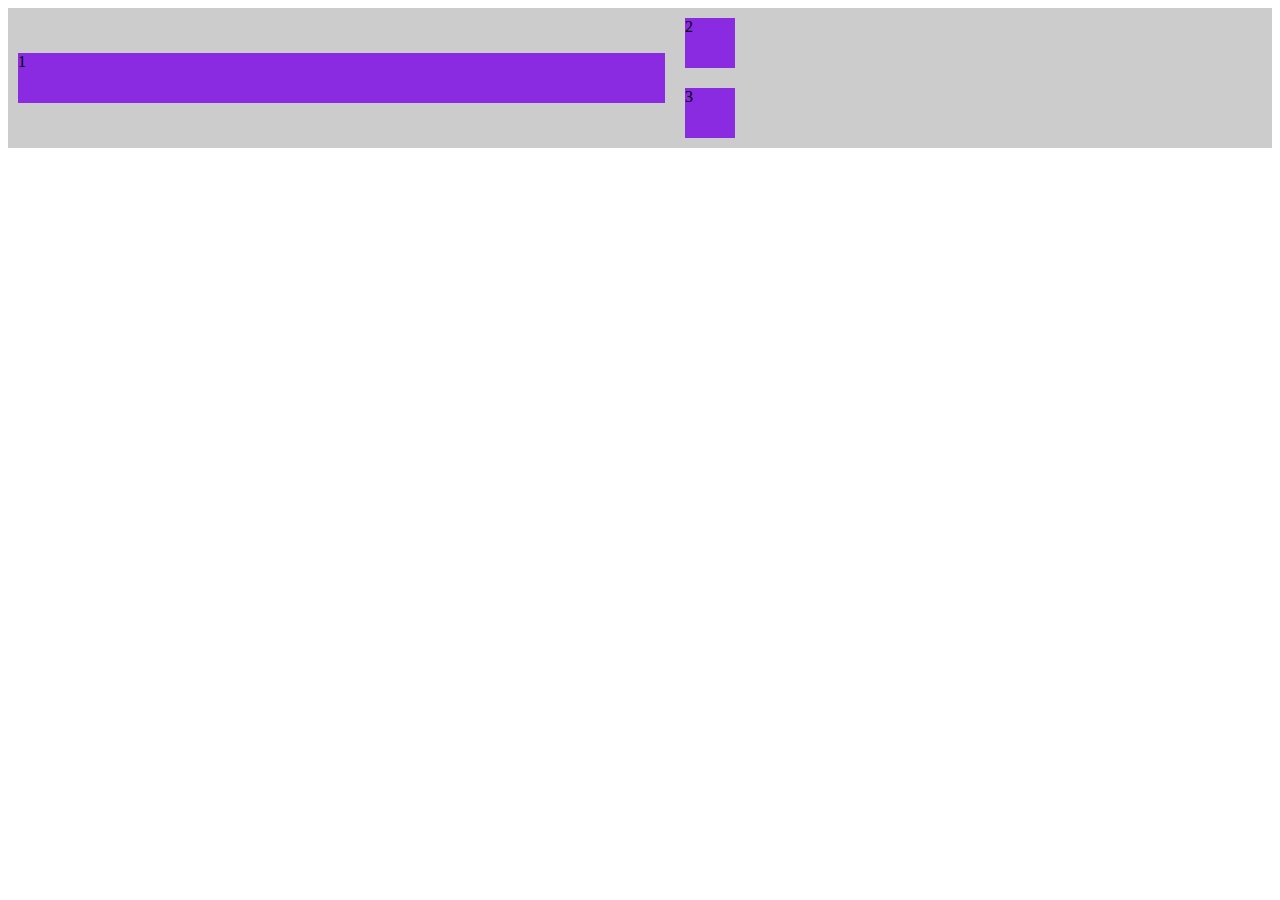
<file: index.html>
<!DOCTYPE html>
<html lang="pt-br">
<head>
    <meta charset="UTF-8">
    <meta http-equiv="X-UA-Compatible" content="IE=edge">
    <meta name="viewport" content="width=device-width, initial-scale=1.0">
    <title>Flexbox</title>
    <style>
        section{
            /*height: 100vh;*/
            background-color: #CCC;
            display: flex;
            flex-direction: row;
            justify-content: center;
            align-items: center;

            flex-wrap: nowrap;
        }
        .quadrado{
            background-color: blueviolet;
            width: 50px;
            height: 50px;
            margin: 10px;
            flex-grow: 1;

        }
        .quadrado2 {
            background-color: blueviolet;
            width: 50px;
            height: 50px;
            margin: 10px;
        }

        .aolado{
            display: flex;
            flex-direction: column;
            flex: 1;
        }
    </style>
</head>
<body>
    <section>
        <div class="quadrado">1</div>
        <div class="aolado">
            <div class="quadrado">2</div>
            <div class="quadrado">3</div>
        </div>
    </section>
</body>
</html>
</file>
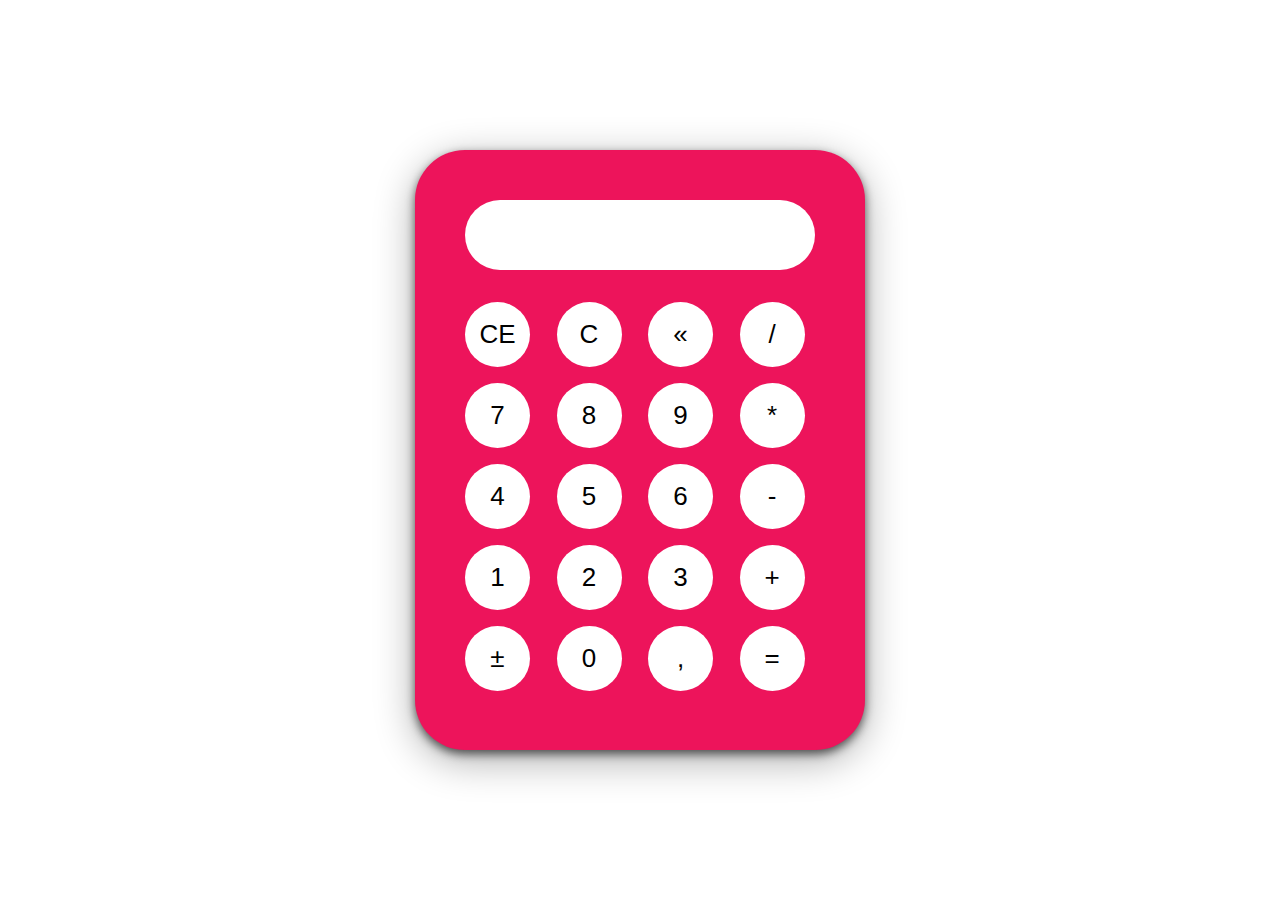
<file: calculator/index.html>
<!DOCTYPE html>
<html lang="pt-br">
  <head>
    <meta charset="UTF-8" />
    <meta http-equiv="X-UA-Compatible" content="IE=edge" />
    <meta name="viewport" content="width=device-width, initial-scale=1.0" />
    <title>Calculadora</title>
    <link href="./styles.css" rel="stylesheet" />
    <script src="./script.js" defer type="text/javascript"></script>
</head>
<body>
    <div class="calculadora">
        <div class="display" id="display"></div>
        <div class="container-buttons">
        <button id="limparDisplay">CE</button>
        <button id="limparCalculo">C</button>
        <button id="apagar">«</button>
        <button id="operadorDivisao">/</button>
        <button id="tecla7">7</button>
        <button id="tecla8">8</button>
        <button id="tecla9">9</button>
        <button id="operadorMultiplicacao">*</button>
        <button id="tecla4">4</button>
        <button id="tecla5">5</button>
        <button id="tecla6">6</button>
        <button id="operadorMenos">-</button>
        <button id="tecla1">1</button>
        <button id="tecla2">2</button>
        <button id="tecla3">3</button>
        <button id="operadorMais">+</button>
        <button id="inverter">±</button>
        <button id="tecla0" placeholder="12">0</button>
        <button id="decimal">,</button>
        <button id="igual">=</button>
      </div>
    </div>
  </body>
</html>
</file>
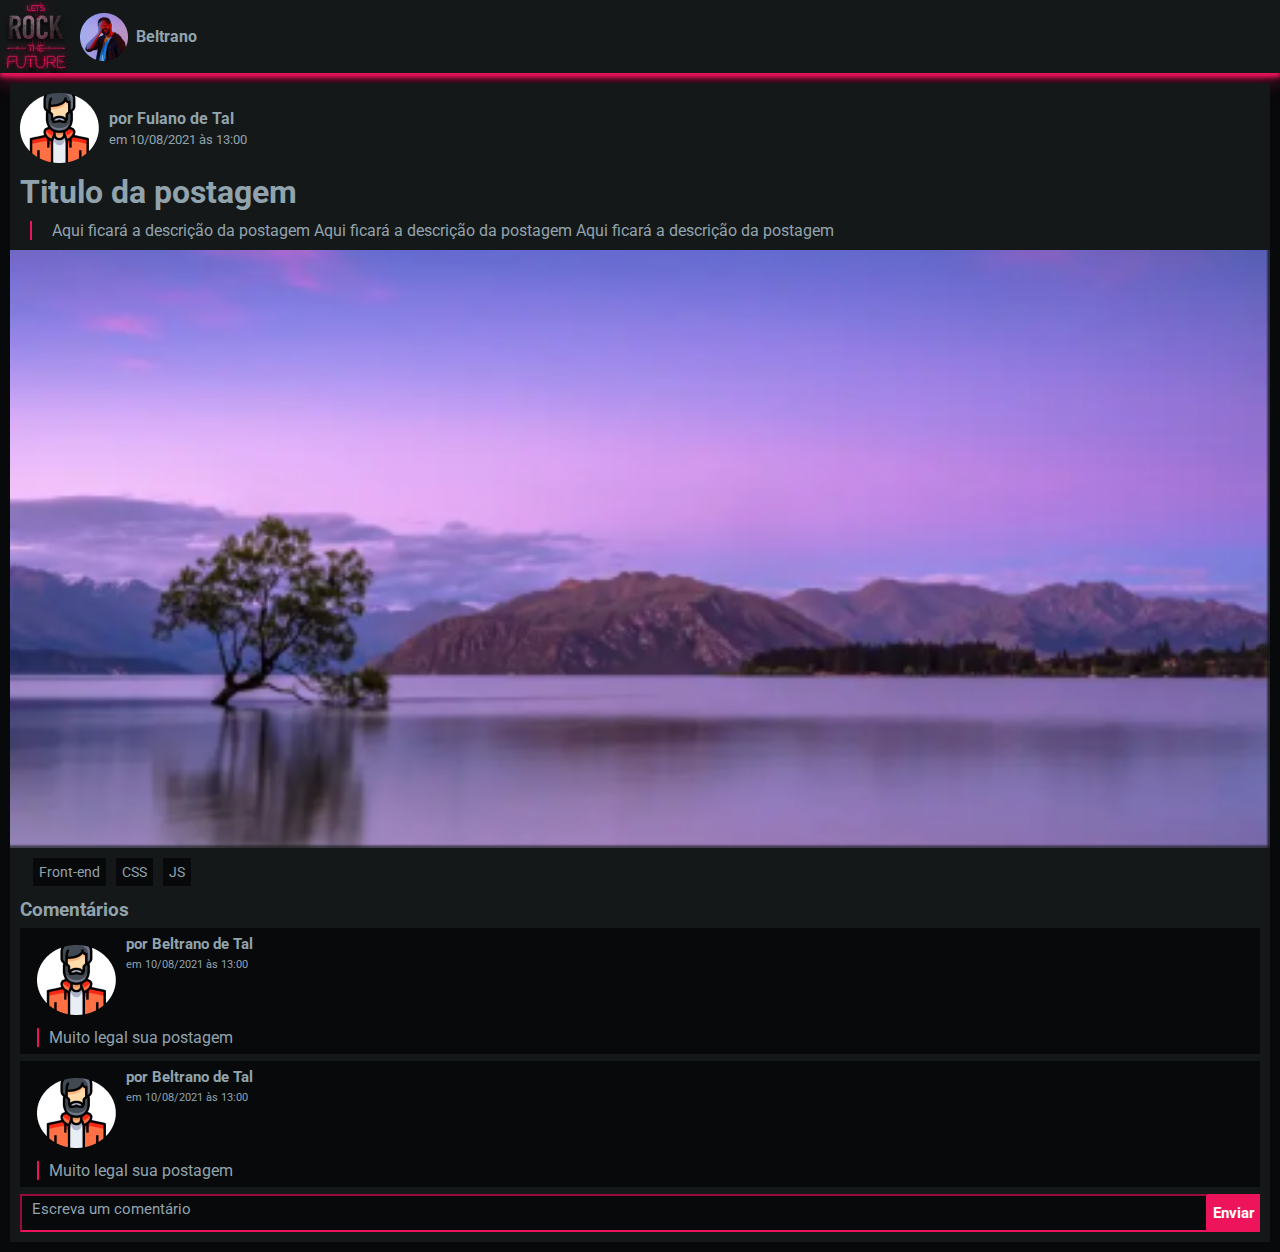
<file: fiap-social/index.html>
<!DOCTYPE html>
<html lang="pt-br">
<head>
    <meta charset="UTF-8">
    <meta http-equiv="X-UA-Compatible" content="IE=edge">
    <meta name="viewport" content="width=device-width, initial-scale=1.0">
    <title>Fiap Social</title>
    <link href="./style/style.css" rel="stylesheet" />
    <link rel="preconnect" href="https://fonts.googleapis.com">
    <link rel="preconnect" href="https://fonts.gstatic.com" crossorigin>
    <link href="https://fonts.googleapis.com/css2?family=Roboto:wght@100;300&display=swap" rel="stylesheet">
    <link href="https://fonts.googleapis.com/icon?family=Material+Icons+Outlined"      rel="stylesheet">
</head>
    <body>
        <header class="main-header">
            <div>
                <img src="./images/lets-rock.png" />
                <img src="./images/profile1.png"/>
                <p>Beltrano</p>
            </div>
            <span class="material-icons-outlined">logout</span>
        </header>
        <main>        
            <article class="post">  <!--Cada article é um post na "nossa rede social"-->          
                <header>                
                    <img src="./images/profile2.png" alt="">                
                    <div>                    
                        <p>por Fulano de Tal</p>                    
                        <span>em 10/08/2021 às 13:00</span>                
                    </div>            
                </header>            
                <main>                
                    <h1>Titulo da postagem</h1>                
                    <p>
                        Aqui ficará a descrição da postagem
                        Aqui ficará a descrição da postagem
                        Aqui ficará a descrição da postagem
                    </p>                
                    <img src="./images/post1.png" alt=""/>         
                    <div class="categories">
                        <span class="tema">Front-end</span>
                        <span class="tema">CSS</span>
                        <span class="tema">JS</span>
                    </div>   
                </main>
                <footer>
                    <h3>Comentários</h3>
                    <article class="comentario">
                        <header>
                            <img src="./images/profile2.png" alt="">
                            <div>
                                <p class="perfil">por Beltrano de Tal</p>                   
                                <span class="data">em 10/08/2021 às 13:00</span>
                            </div>
                        </header>
                        <main>
                            <p>Muito legal sua postagem</p>
                        </main>
                    </article>
                    <article class="comentario">
                        <header>
                            <img src="./images/profile2.png" alt="">
                            <div>
                                <p class="perfil">por Beltrano de Tal</p>                   
                                <span class="data">em 10/08/2021 às 13:00</span>
                            </div>
                        </header>
                        <main>
                            <p>Muito legal sua postagem</p>
                        </main>
                    </article>
                    <div class="envio_comentario">
                        <input type="text" placeholder="Escreva um comentário"/>
                        <button>Enviar</button>
                    </div>
                    
                </footer>        
            </article>    
        </main>
    </body>
</html>
</file>
<file: calculator/styles.css>
* {
    margin: 0;
    padding: 0;

    box-sizing: border-box;
}

body {
    display: flex;
    justify-content: center;
    align-items: center;

    height: 100vh;
}

.calculadora {
    width: 450px;
    height: 600px;
    padding: 50px;
    border-radius: 50px;

    background-color: #Ed145B;
    box-shadow: 0px 4px 10px #0009,
                0px 10px 40px #0005;
}

.display {
    width: 100%;
    height: 70px;
    border-radius: 50px;
    padding: 15px;

    background-color: #fff;
    text-align: right;
    font-size: 36px;
}

.container-buttons {
    margin-top: 32px;
    display: grid;
    grid-template-columns: 1fr 1fr 1fr 1fr; /*Unidade de medida em fração*/
    gap: 16px;
}

.calculadora button {
    height: 65px;
    width: 65px;
    background-color: white;
    border-radius: 50%;
    cursor: pointer;
    font-size: 26px;
    border: 0;
}

/* @TODO hover */
</file>
<file: fiap-social/style/style.css>
*{ /*Cria um padrão para todo o projeto, evitando estilização padrão do navegador*/
    margin: 0;
    padding: 0;
    box-sizing: border-box;
}

/*Variável no CSS3*/
:root{
    --bgPrimary: #08090B;
    --bgSecondary: #151819;
    --accent: #ED145B;

    --text-color: #91A3AD;

    --fontPrimary: 'Roboto', sans-serif;
}

body{
    background-color: var(--bgPrimary);
    font-family: var(--fontPrimary);
    color: var(--text-color);
}

.main-header{
    background-color: var(--bgSecondary);

    display: flex;
    justify-content: space-between;
    align-items: center;

    font-size: 1rem;
    font-weight: bold;
    box-shadow: 0px 4px 4px var(--accent), 0px 1px 20px var(--accent); /*Borda rosa*/
}

.main-header > div { /*Pega somente a div do .main-header*/
    display: flex;
    align-items: center;
    gap: 8px; /*Cria um espaçamento entre cada div*/
}

.categories {
    margin: 10px;
    margin-bottom: 18px;
}

.tema {
    background-color: var(--bgPrimary);
    font-family: var(--fontPrimary);
    padding: 6px;
    margin: 3px;
    font-size: 14px;
}

.comentario{
    background-color: var(--bgPrimary);
    padding: 7px;
    margin-top: 7px;
}

.comentario .perfil{
    font-weight: bold;
    font-size: 15px;
}

.comentario .data {
    font-size: 11px;
}

.comentario > header{
    display: flex;
}

.comentario img {
    margin: 10px;
    max-width: 10%;
    height: auto;
}

.comentario>main>p {
    margin-top: 3px;
    margin-left: 10px;
    padding-left: 10px;
    border-left: 2px solid var(--accent);
}

.envio_comentario{
    margin-top: 7px;
    display: flex;
}

.envio_comentario>input[type="text"]{
    padding-left: 5px;
    color: var(--text-color);
    padding-bottom: 7px;
    font-family: var(--fontPrimary);
    font-size: 15px;
    width: 100%;
    background-color: var(--bgPrimary);
    border-color: var(--accent);
}

.envio_comentario>input[type="text"]::placeholder{
    padding-left: 5px;
    font-family: var(--fontPrimary);
    color: var(--text-color);
    font-size: 15px;
}

.envio_comentario>button{
    color: white;
    padding: 10px 5px;
    font-family: var(--fontPrimary);
    background-color: var(--accent);
    border: 0px;
    font-size:15px;
    font-weight: bold;
}

.main-header > span {
    margin-right: 16px;
    font-size: 32px;

    transition: color 1s; /*Tem um efeito de fade de 1s*/
    cursor: pointer; /*Muda o cursor para mãozinha*/
}

.main-header > span:hover { /*Quando passar o mouse em cima, acontece o seguinte estilo:*/
    color: var(--accent);
    transform: scale(1.2) rotate(180deg); /*transforma o elemento, sem quebrar o layout*/
}

.post {
    display: flex;
    flex-direction: column;
    margin: 10px;
    background: var(--bgSecondary);
    padding: 10px;
}
.post>header {
    display: flex;
    align-items: center;
    gap: 10px;
}
.post>header>div {
    display: flex;
    flex-direction: column;
    gap: 4px;
    font-weight: bold;
}
.post>header>div>span {
    font-size: 0.8rem;
    font-weight: normal;
}
.post>main {
    margin-top: 10px;
}
.post>main>p{
    margin: 10px;
    padding-left: 20px;
    border-left: 2px solid var(--accent);
}
.post>main>img{
    width: calc(100% + 20px); /*Faz um calculo para a imagem do post ocupar toda a largura*/
    margin-left: -10px;
}
</file>
